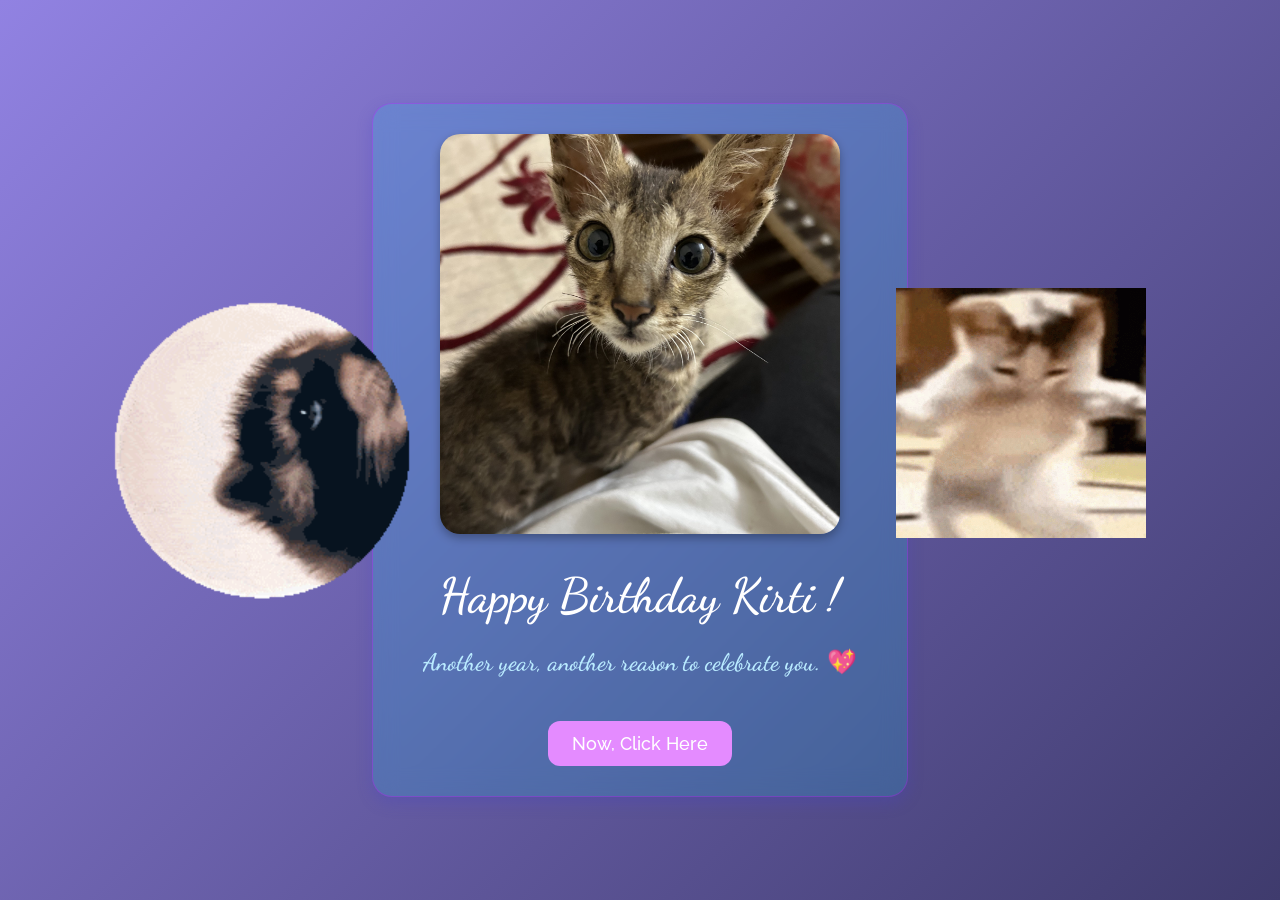
<file: index.html>
<!DOCTYPE html>
<html lang="en">
<head>
    <meta charset="UTF-8">
    <meta name="viewport" content="width=device-width, initial-scale=1.0">
    <title>Happy Birthday Love</title>
    <link rel="stylesheet" href="style.css">
</head>
<body>
    <div class="container">
        <div class="birthday-image">
            <img src="images/cat1.jpg" alt="Thomas">
        </div>
        <h1 class="fade-in">Happy Birthday Kirti !</h1>
        <p class="subtext">Another year, another reason to celebrate you. 💖</p>
        <button onclick="nextPage()" class="btn">Now, Click Here</button>
    </div>
    <div class="pedro_gif">
        <div class="pedro-gif">
            <img src="gifs/pedro.gif" alt="Pedro">
        </div>
    </div>
    <div class="dance_cat">
        <div class="dance-cat">
            <img src="gifs/dancecat.gif" alt="Dancing Cat">
        </div>
    </div>
    <script>
        function nextPage() {
            window.location.href = 'Sites/feelings.html';
        }
    </script>
</body>
</html>
</file>
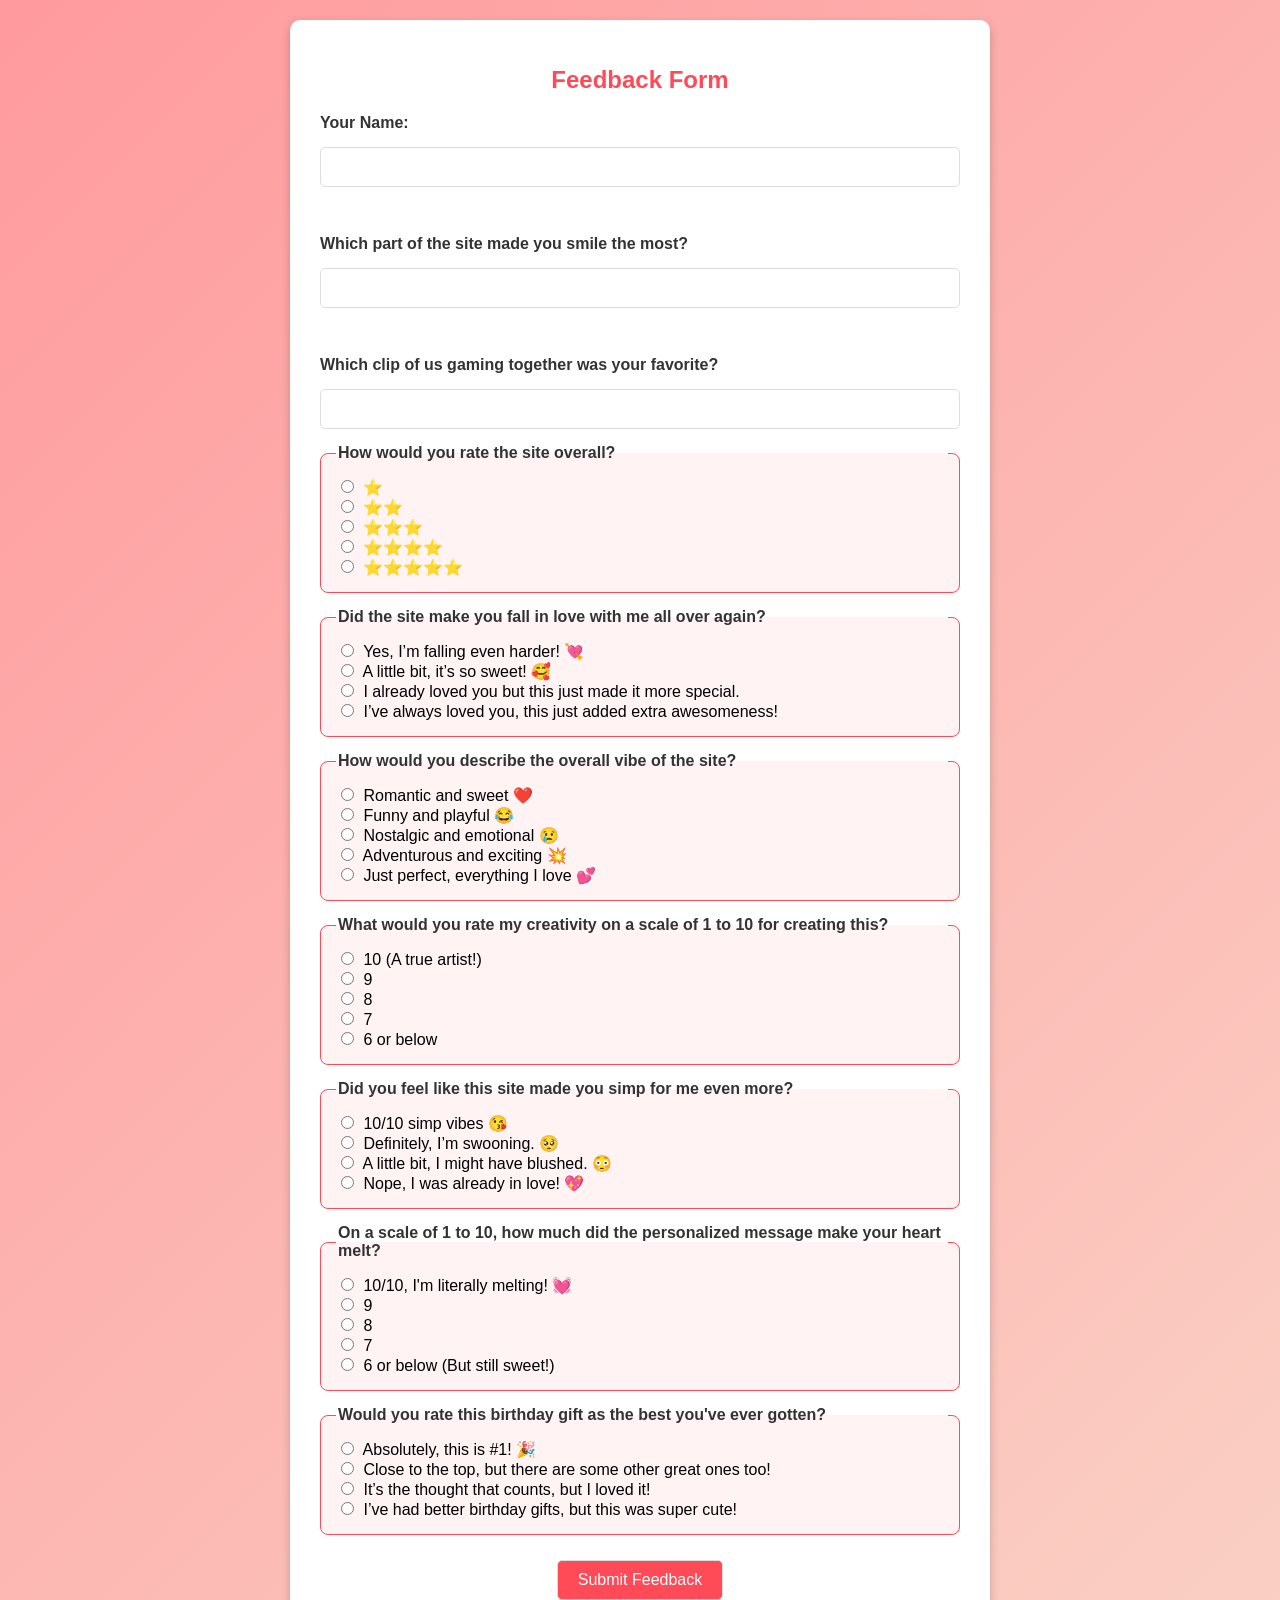
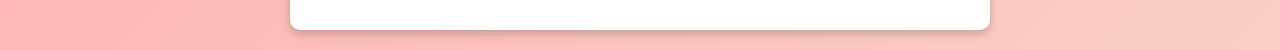
<file: Sites/feedback.html>
<!DOCTYPE html>
<html lang="en">
<head>
    <meta charset="UTF-8">
    <meta name="viewport" content="width=device-width, initial-scale=1.0">
    <title>Feedback Form</title>
    <link rel="stylesheet" href="../CSS/feedback.css">
    <script>
        function showPopup(event) {
            event.preventDefault();
            let popup = document.createElement("div");
            popup.innerHTML = `
                <div class="popup">
                    <p>Are you still simping for me ?</p>
                    <button onclick="redirectToThankYou()">Yes</button>
                    <button onclick="redirectToThankYou()">Absolutely</button>
                </div>
            `;
            document.body.appendChild(popup);
        }

        function redirectToThankYou() {
            window.open("thankyou.html", "_blank");
        }
    </script>
</head>
<body>
    <audio id="bg-music" loop>
        <source src="../audio/Jaden - BYE.mp3" type="audio/mpeg">
        Your browser does not support the audio element.
    </audio>
    
    <script>
        document.addEventListener("DOMContentLoaded", function() {
            const audio = document.getElementById("bg-music");
    
            function playMusic() {
                audio.play().catch(error => console.log("Autoplay prevented:", error));
                document.body.removeEventListener("click", playMusic);
            }
    
            document.body.addEventListener("click", playMusic);
        });
    </script>
    

    <div class="container">
        <h1>Feedback Form</h1>
        <form onsubmit="showPopup(event)">
            <label for="name">Your Name:</label>
            <input type="text" id="name" name="name" required>
            
            <br>

            <label for="smile">Which part of the site made you smile the most?</label>
            <input type="text" id="smile" name="smile" required>

            <br>

            <label for="clip">Which clip of us gaming together was your favorite?</label>
            <input type="text" id="clip" name="clip" required>

            <fieldset>
                <legend>How would you rate the site overall?</legend>
                <input type="radio" name="rating" value="1"> ⭐<br>
                <input type="radio" name="rating" value="2"> ⭐⭐<br>
                <input type="radio" name="rating" value="3"> ⭐⭐⭐<br>
                <input type="radio" name="rating" value="4"> ⭐⭐⭐⭐<br>
                <input type="radio" name="rating" value="5"> ⭐⭐⭐⭐⭐<br>
            </fieldset>
            
            <fieldset>
                <legend>Did the site make you fall in love with me all over again?</legend>
                <input type="radio" name="love" value="falling_harder"> Yes, I’m falling even harder! 💘<br>
                <input type="radio" name="love" value="sweet"> A little bit, it’s so sweet! 🥰<br>
                <input type="radio" name="love" value="already_loved"> I already loved you but this just made it more special.<br>
                <input type="radio" name="love" value="extra_awesomeness"> I’ve always loved you, this just added extra awesomeness!<br>
            </fieldset>
            
            <fieldset>
                <legend>How would you describe the overall vibe of the site?</legend>
                <input type="radio" name="vibe" value="romantic"> Romantic and sweet ❤️<br>
                <input type="radio" name="vibe" value="funny"> Funny and playful 😂<br>
                <input type="radio" name="vibe" value="nostalgic"> Nostalgic and emotional 😢<br>
                <input type="radio" name="vibe" value="adventurous"> Adventurous and exciting 💥<br>
                <input type="radio" name="vibe" value="perfect"> Just perfect, everything I love 💕<br>
            </fieldset>
            
            <fieldset>
                <legend>What would you rate my creativity on a scale of 1 to 10 for creating this?</legend>
                <input type="radio" name="creativity" value="10"> 10 (A true artist!)<br>
                <input type="radio" name="creativity" value="9"> 9<br>
                <input type="radio" name="creativity" value="8"> 8<br>
                <input type="radio" name="creativity" value="7"> 7<br>
                <input type="radio" name="creativity" value="6_or_below"> 6 or below<br>
            </fieldset>
            
            <fieldset>
                <legend>Did you feel like this site made you simp for me even more?</legend>
                <input type="radio" name="simp" value="10"> 10/10 simp vibes 😘<br>
                <input type="radio" name="simp" value="definitely"> Definitely, I’m swooning. 🥺<br>
                <input type="radio" name="simp" value="blushed"> A little bit, I might have blushed. 😳<br>
                <input type="radio" name="simp" value="already_in_love"> Nope, I was already in love! 💖<br>
            </fieldset>
            
            <fieldset>
                <legend>On a scale of 1 to 10, how much did the personalized message make your heart melt?</legend>
                <input type="radio" name="melt" value="10"> 10/10, I'm literally melting! 💓<br>
                <input type="radio" name="melt" value="9"> 9<br>
                <input type="radio" name="melt" value="8"> 8<br>
                <input type="radio" name="melt" value="7"> 7<br>
                <input type="radio" name="melt" value="6_or_below"> 6 or below (But still sweet!)<br>
            </fieldset>
            
            <fieldset>
                <legend>Would you rate this birthday gift as the best you've ever gotten?</legend>
                <input type="radio" name="gift" value="best"> Absolutely, this is #1! 🎉<br>
                <input type="radio" name="gift" value="close"> Close to the top, but there are some other great ones too!<br>
                <input type="radio" name="gift" value="thought_counts"> It’s the thought that counts, but I loved it!<br>
                <input type="radio" name="gift" value="better_gifts"> I’ve had better birthday gifts, but this was super cute!<br>
            </fieldset>
            
            <button type="submit">Submit Feedback</button>
        </form>
    </div>
</body>
</html>
</file>
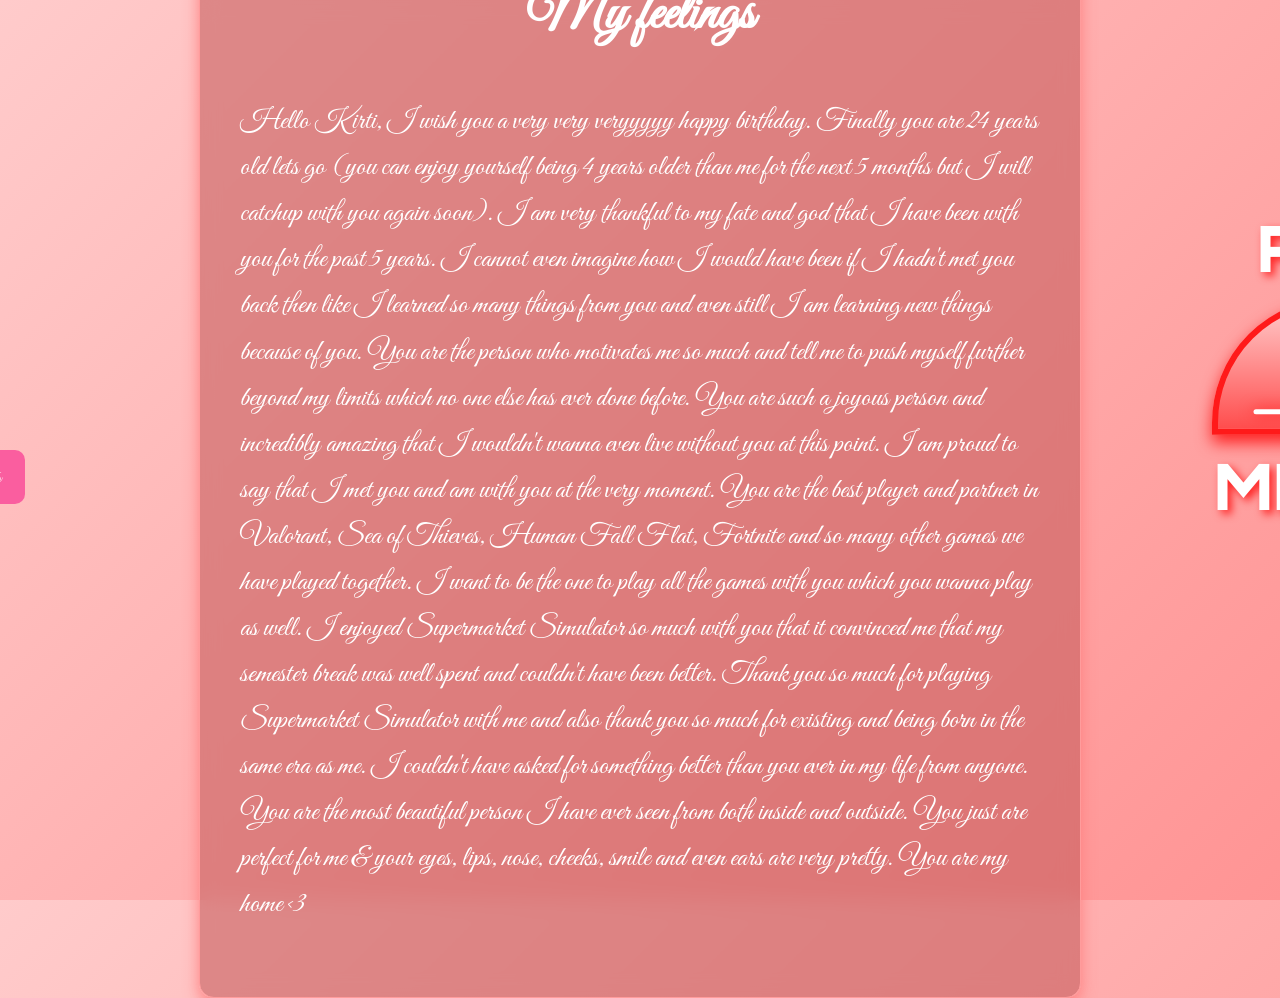
<file: Sites/feelings.html>
<!DOCTYPE html>
<html lang="en">
<head>
    <meta charset="UTF-8">
    <meta name="viewport" content="width=device-width, initial-scale=1.0">
    <title>My feelings</title>
    <link rel="stylesheet" href="../CSS/feelings.css"> 
    <link rel="stylesheet" href="../CSS/rizzmeter.css">
</head>
<body>
    <div class="feelings_message">
        <div class="feels-message">
        <h1>My feelings</h1>
        </div>
        <br>
        <div class="feels_message">
        <p>Hello Kirti, I wish you a very very veryyyyy happy birthday. Finally you are 24 years old lets go (you can enjoy yourself being 4 years older than me for the next 5 months but I will catchup with you again soon).

        I am very thankful to my fate and god that I have been with you for the past 5 years. I cannot even imagine how I would have been if I hadn't met you back then like I learned so many things from you and even still I am learning new things because of you. You are the person who motivates me so much and tell me to push myself further beyond my limits which no one else has ever done before. You are such a joyous person and incredibly amazing that I wouldn't wanna even live without you at this point. I am proud to say that I met you and am with you at the very moment. You are the best player and partner in Valorant, Sea of Thieves, Human Fall Flat, Fortnite and so many other games we have played together. I want to be the one to play all the games with you which you wanna play as well. I enjoyed Supermarket Simulator so much with you that it convinced me that my semester break was well spent and couldn't have been better. Thank you so much for playing Supermarket Simulator with me and also thank you so much for existing and being born in the same era as me. I couldn't have asked for something better than you ever in my life from anyone. You are the most beautiful person I have ever seen from both inside and outside. You just are perfect for me & your eyes, lips, nose, cheeks, smile and even ears are very pretty. You are my home <3</p>
        </div>
        <div class="rizz-meter-container">
            <div class="rizz-text rizz-top">RIZZ</div>
            <div class="rizz-meter">
                <div class="needle" id="needle"></div>
                <div class="tick-marks"></div>
            </div>
            <div class="rizz-level" id="rizzLevel">0%</div>
            <div id="emoji" style="display: none; font-size: 3rem; margin-top: 10px;"></div>
            <div class="rizz-text rizz-bottom">METER</div>
            <div class="rizz-controls">
                <button onclick="changeRizz(-5)">-</button>
                <button onclick="changeRizz(5)">+</button>
            </div>
            <button onclick="submitRizz()" class="submit-button">Submit</button>
            <p id="rizzResult"></p>
        </div>
    
        <style>
            .rizz-text {
                font-size: 4rem;
                font-weight: 900;
                color: #ffffff;
                text-shadow: 4px 4px 8px rgba(255, 0, 0, 0.8);
                font-family: 'Orbitron', sans-serif;
            }
            .rizz-top {
                margin-bottom: 10px;
            }
            .rizz-bottom {
                margin-top: 10px;
            }
            .rizz-controls {
                margin-top: 20px;
            }
            .rizz-controls button {
                font-size: 1.5rem;
                margin: 5px;
                padding: 10px 20px;
                background: #ff4d4d;
                color: white;
                border: none;
                border-radius: 5px;
                cursor: pointer;
                font-family: 'Orbitron', sans-serif;
            }
            .submit-button {
                margin-top: 10px;
                font-size: 1.2rem;
                padding: 10px 20px;
                background: #ff1a1a;
                color: white;
                border: none;
                border-radius: 5px;
                cursor: pointer;
                font-family: 'Orbitron', sans-serif;
            }
            #rizzResult {
                font-size: 1.5rem;
                color: white;
                margin-top: 10px;
                font-family: 'Orbitron', sans-serif;
            }
        </style>
    
        <script>
            let rizzValue = 0;
    
            function changeRizz(amount) {
                rizzValue = Math.max(0, Math.min(100, rizzValue + amount));
                updateRizzMeter(rizzValue);
            }
    
            function updateRizzMeter(value) {
                let needle = document.getElementById("needle");
                let rizzText = document.getElementById("rizzLevel");
                let rotation = (value / 100) * 180 - 90;
                needle.style.transform = `rotate(${rotation}deg)`;
                rizzText.innerText = `${value}%`;
            }
    
            function submitRizz() {
                let emojis = ["😭", "😨", "😟", "😢", "😯", "😊", "😀", "😆", "😍", "💖🎉"];
                let index = Math.min(Math.floor(rizzValue / 10), 9);
                let emoji = emojis[index];
                document.getElementById("emoji").innerText = emoji;
                document.getElementById("emoji").style.display = "block";
                document.getElementById("rizzResult").innerText = `You rated Arin's rizz ${rizzValue}% ${emoji}`;
            }
        </script>
        <button onclick="window.location.href='surprises.html'" class="surprise-button">More Surprises</button>

        <style>
            .surprise-button {
                position: absolute;
                top: 50%; /* Change these values to move the meter */
                left: -40%;
                font-size: 1.5rem;
                padding: 12px 24px;
                background: #fa5e9f;
                color: white;
                border: none;
                border-radius: 10px;
                cursor: pointer;
                font-family: 'Great Vibes', sans-serif;
                transition: background 0.3s ease;
            }
            .surprise-button:hover {
                background: #ff7b7b;
            }
        </style>
</body>
</html>
</file>
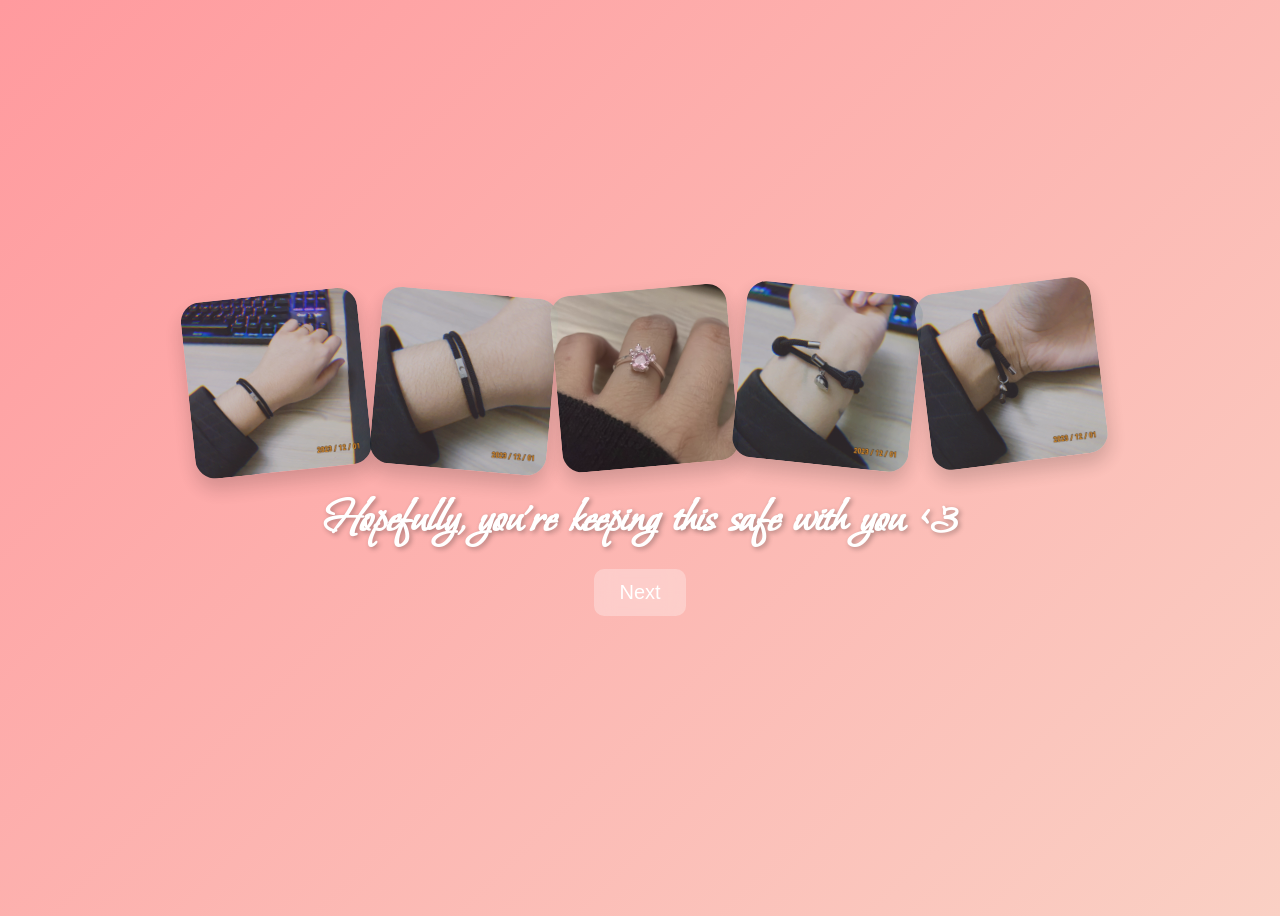
<file: Sites/photos.html>
<!DOCTYPE html>
<html lang="en">
<head>
    <meta charset="UTF-8">
    <meta name="viewport" content="width=device-width, initial-scale=1.0">
    <title>Photo Gallery</title>
    <link rel="stylesheet" href="../CSS/photos.css">
</head>
<body>
    <div class="container active" id="page1">
        <div class="collage">
            <img src="../images/bracelet1.jpg" alt="Photo 1">
            <img src="../images/bracelet2.jpg" alt="Photo 2">
            <img src="../images/ring.jpg" alt="Photo 3">
            <img src="../images/bracelet3.jpg" alt="Photo 4">
            <img src="../images/bracelet4.jpg" alt="Photo 5">
        </div>
        <div class="caption">Hopefully, you're keeping this safe with you <3 </div>
        <button class="next-btn" onclick="showPage(2)">Next</button>
    </div>

    <div class="container" id="page2">
        <img src="../images/wotership.jpg" alt="Photo 6" width="80%">
        <img src="../images/d1.jpg" alt="Photo 7" width="80%">
        <img src="../images/IMG_8200.jpg" alt="Photo 8" width="80%">
        <img src="../images/d2.jpg" alt="Photo 9" width="80%">
        <div class="caption">Also how can I not add your cute boiled egg too :p </div>
        <button class="next-btn" onclick="showPage(3)">Next</button>
    </div>

    <div class="container" id="page3">
        <img src="../images/IMG_8998.png" alt="Photo 10" width="80%">
        <img src="../images/IMG_9632.png" alt="Photo 11" width="80%">
        <div class="caption">And also I think he likes me too :3</div>
        <button class="next-btn" onclick="showPage(4)">Next</button>
    </div>

    <div class="container" id="page4">
        <img src="../images/cat1.jpg" alt="Photo 12" width="80%">
        <img src="../images/cat3.jpg" alt="Photo 13" width="80%">
        <img src="../images/cat2.jpg" alt="Photo 14" width="80%">
        <div class="caption">And this little fellow over here too whom you fell in love with :)</div>
        <button class="next-btn" onclick="showPage(5)">Next</button>
    </div>

    <div class="container" id="page5">
        <img src="../images/open4a_surpise_5.png" alt="Photo 15" width="50%">
        <div class="caption">And ofc this precious gift from you (This is my phone's wallpaper btw ❤️)</div>
        <button class="next-btn" onclick="location.href='playlist.html'">Next</button>
    </div>

    <script>
        function showPage(pageNumber) {
            document.querySelectorAll('.container').forEach(page => {
                page.classList.remove('active');
            });
            document.getElementById('page' + pageNumber).classList.add('active');
        }
    </script>
</body>
</html>
</file>
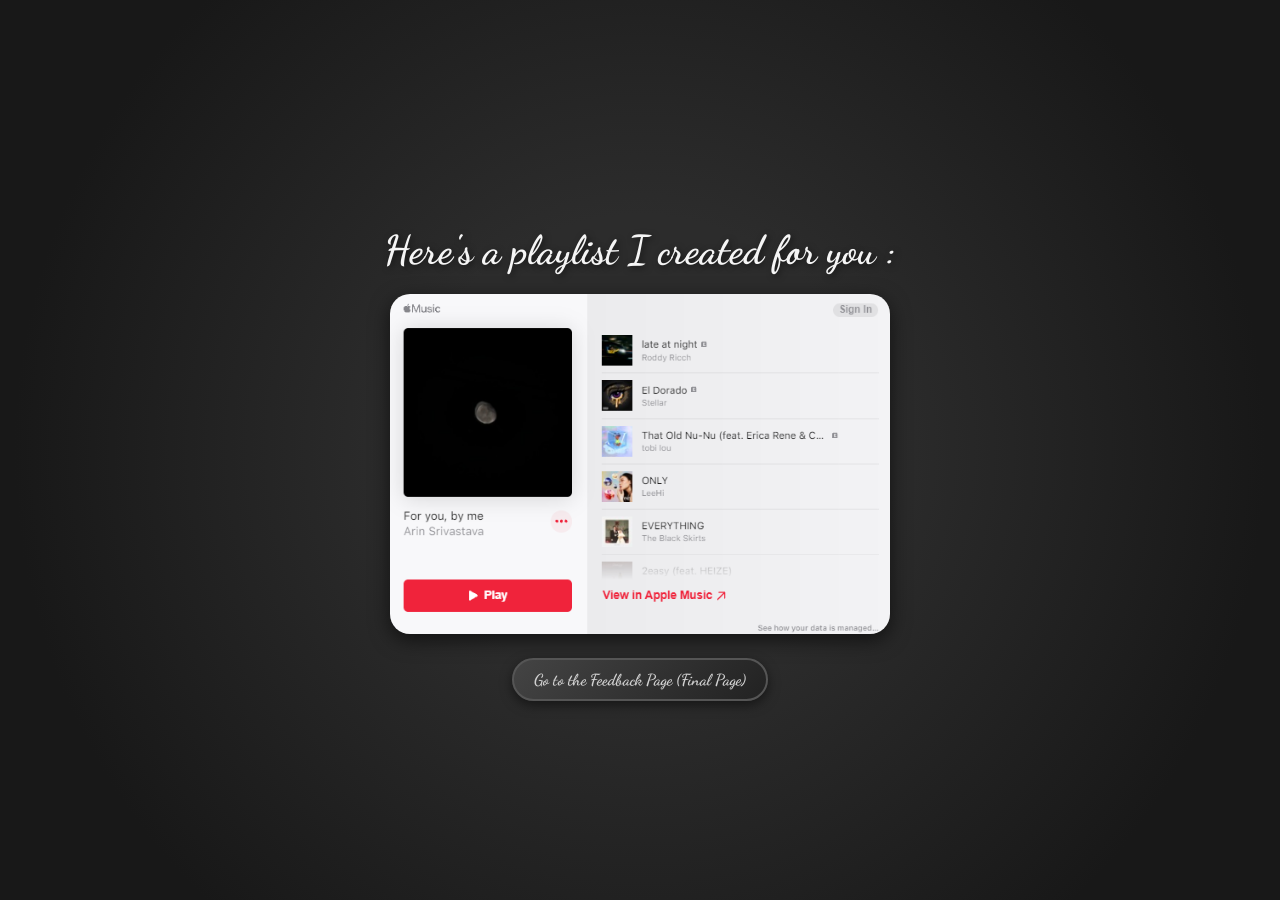
<file: Sites/playlist.html>
<!DOCTYPE html>
<html lang="en">
<head>
    <meta charset="UTF-8">
    <meta name="viewport" content="width=device-width, initial-scale=1.0">
    <title>Playlist</title>
    <link rel="stylesheet" href="../CSS/playlist.css">
</head>
<body>
    <div class="container">
        <h1>Here's a playlist I created for you :</h1>
        <a href="https://music.apple.com/in/playlist/for-you-by-me/pl.u-76oNl1BsvpbXxKA" target="_blank">
            <img src="../images/am.png" alt="Playlist Cover">
        </a>
        <div class="button-wrapper">
            <a href="feedback.html" class="feedback-button">Go to the Feedback Page (Final Page)</a>
        </div>
    </div>
</body>
</html>
</file>
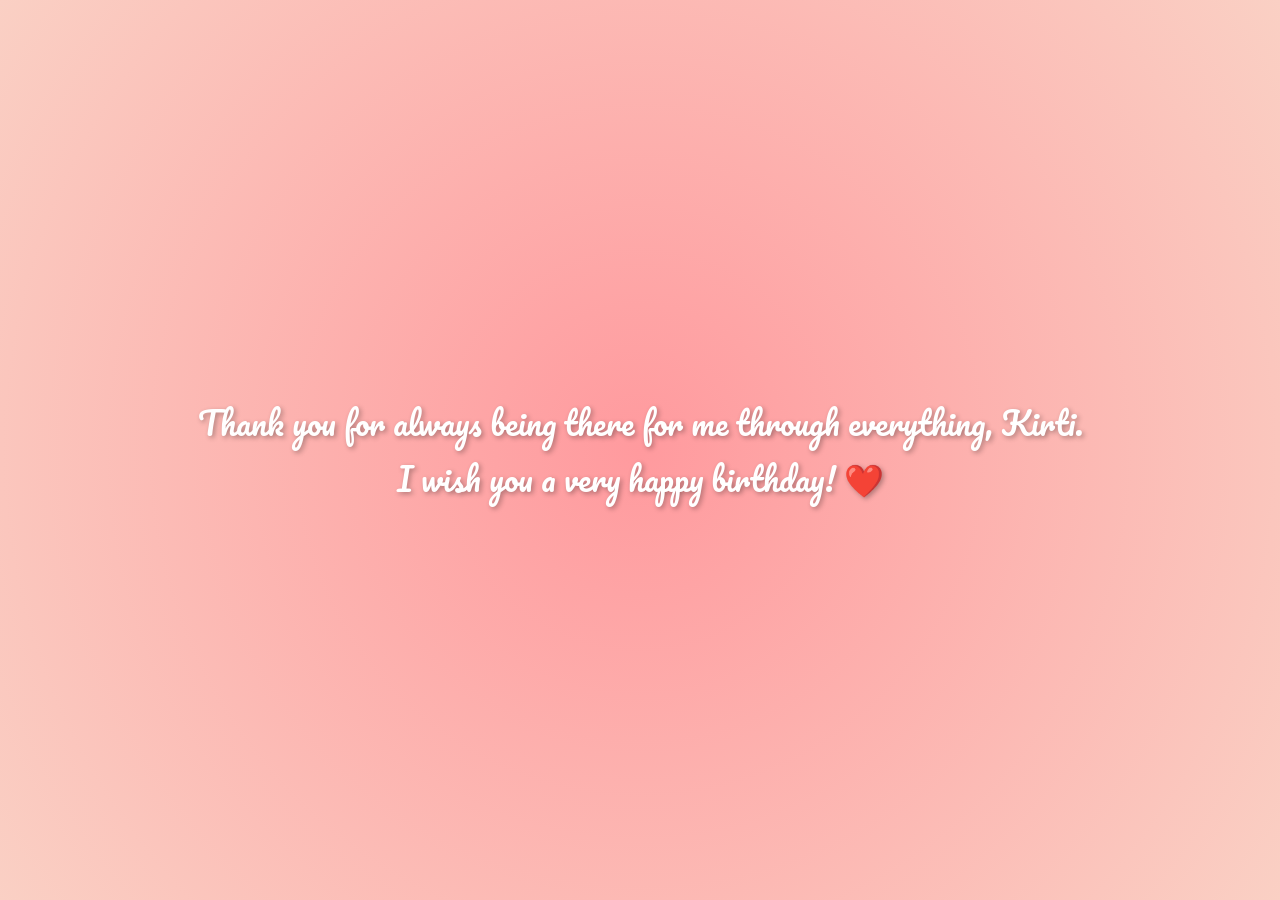
<file: Sites/thankyou.html>
<!DOCTYPE html>
<html lang="en">
<head>
    <meta charset="UTF-8">
    <meta name="viewport" content="width=device-width, initial-scale=1.0">
    <title>Thank You</title>
    <link rel="stylesheet" href="../CSS/thankyou.css">
</head>
<body>
    <div class="thank-you-message">Thank you for always being there for me through everything, Kirti.
        <br>
        I wish you a very happy birthday! ❤️</div>
</body>
</html>
</file>
<file: style.css>
/* Import Google Font */
@import url('https://fonts.googleapis.com/css2?family=Playfair+Display:wght@500;700&family=Raleway:wght@300;500&family=Dancing+Script:wght@600&display=swap');

/* General Styles */
body {
    margin: 0;
    padding: 0;
    font-family: 'Playfair Display', serif;
    background: linear-gradient(135deg, #9182e2, #3f3b6d);
    display: flex;
    justify-content: center;
    align-items: center;
    height: 100vh;
    text-align: center;
    color: #4e6dc2;
}

.dance_cat {
    position: absolute;
    top: 32%;
    right: 10.5%;
}

.dance-cat img {
    width: auto !important; 
    height: 250px !important;

}


.pedro_gif {
    padding: 0px 0px;
    position: absolute;
    top: 300px;
    left: 8.75%;
}

.pedro-gif img {
    width: 300px;
    height: auto;
    display: block;
}

.container {
    background: rgba(0, 225, 255, 0.15);
    padding: 30px 50px;
    border-radius: 20px;
    box-shadow: 0 6px 15px rgba(74, 65, 194, 0.3);
    backdrop-filter: blur(12px);
    border: 1px solid rgba(211, 0, 253, 0.3);
    position: relative;
}

.birthday-image {
    display: flex;
    justify-content: center;
    margin-bottom: 20px;
}

.birthday-image img {
    width: 400px; /* Increased size */
    height: 400px;
    object-fit: cover;
    border-radius: 20px; /* Square shape with slightly rounded corners */
    box-shadow: 0 4px 10px rgba(0, 0, 0, 0.3);
}

h1 {
    font-size: 3rem;
    font-family: 'Dancing Script', cursive;
    font-weight: 600;
    color: #ffffff;
    margin-bottom: 10px;
}

.subtext {
    font-size: 1.5rem;
    font-family: 'Dancing Script', cursive;
    font-weight: 600;
    color: #b9ebff;
}

/* Button Styles */
.btn {
    margin-top: 20px;
    padding: 12px 24px;
    font-size: 1.1rem;
    border: none;
    border-radius: 12px;
    background: #e48bff;
    color: white;
    cursor: pointer;
    transition: 0.3s;
    font-family: 'Raleway', sans-serif;
    font-weight: 500;
}

.btn:hover {
    background: #6a3a74;
    transform: scale(1.05);
}

/* Fade-in Animation */
.fade-in {
    animation: fadeIn 2s ease-in-out;
}

@keyframes fadeIn {
    from { opacity: 0; transform: translateY(-20px); }
    to { opacity: 1; transform: translateY(0); }
}
</file>
<file: CSS/feedback.css>
body {
    font-family: 'Arial', sans-serif;
    background: linear-gradient(135deg, #ff9a9e, #fad0c4);
    margin: 0;
    padding: 0;
    display: flex;
    justify-content: center;
    align-items: center;
    height: auto;
    min-height: 100vh;
}

.container {
    background: white;
    padding: 30px;
    border-radius: 10px;
    box-shadow: 0 4px 10px rgba(0, 0, 0, 0.2);
    width: 50%;
    text-align: center;
    margin: 20px 0;
}

h1 {
    color: #ff4a57;
    font-size: 24px;
    margin-bottom: 20px;
}

form {
    display: flex;
    flex-direction: column;
    gap: 15px;
    align-items: center;
}

label, legend {
    font-weight: bold;
    color: #333;
    display: block;
    text-align: left;
    width: 100%;
}

input[type="text"],
button {
    padding: 10px;
    border-radius: 5px;
    border: 1px solid #ddd;
    width: 100%;
    box-sizing: border-box;
    font-size: 16px;
}

input[type="radio"] {
    margin-right: 5px;
}

fieldset {
    border: 1px solid #ff4a57;
    padding: 15px;
    border-radius: 8px;
    background: #fff3f4;
    width: 100%;
    text-align: left;
    box-sizing: border-box;
}

button {
    background: #ff4a57;
    color: white;
    font-size: 16px;
    cursor: pointer;
    transition: background 0.3s;
    width: auto;
    padding: 10px 20px;
    margin-top: 10px;
}

button:hover {
    background: #e03a47;
}

.popup {
    position: fixed;
    top: 50%;
    left: 50%;
    transform: translate(-50%, -50%);
    background: white;
    padding: 20px;
    border-radius: 10px;
    box-shadow: 0 4px 10px rgba(0, 0, 0, 0.2);
    text-align: center;
    z-index: 1000;
}

.popup button {
    margin: 10px;
    width: auto;
    display: inline-block;
}
</file>
<file: CSS/feelings.css>
/* Import Google Font */
@import url('https://fonts.googleapis.com/css2?family=Great+Vibes&family=Raleway:wght@300;500&display=swap');

/* General Styles */
body {
    margin: 0;
    padding: 0;
    font-family: 'Raleway', sans-serif;
    background: linear-gradient(135deg, #ffcbcb, #ff9494);
    display: flex;
    justify-content: center;
    align-items: center;
    height: 100vh;
    text-align: center;
    color: #f50000;
}

.feelings_message {
    background: rgba(194, 88, 88, 0.562);
    padding: 40px;
    border-radius: 15px;
    box-shadow: 0 6px 15px rgba(255, 126, 126, 0.959);
    text-align: center;
    max-width: 800px;
    border: 1px solid rgb(255, 156, 156);
    backdrop-filter: blur(10px);
}

.feels-message h1 {
    font-family: 'Great Vibes', cursive;
    font-size: 3.5rem;
    color: #ffffff;
    margin-bottom: 1px;
}

.feels_message p {
    font-family: 'Great Vibes', cursive;
    font-size: 1.8rem;
    line-height: 1.6;
    color: #ffffff;
    text-align: left;
}

/* Fade-in Animation */
.fade-in {
    animation: fadeIn 2s ease-in-out;
}

@keyframes fadeIn {
    from { opacity: 0; transform: translateY(-20px); }
    to { opacity: 1; transform: translateY(0); }
}
</file>
<file: CSS/rizzmeter.css>
/* Import Font */
@import url('https://fonts.googleapis.com/css2?family=Orbitron:wght@400;700&display=swap');

/* Rizz Meter Container */
.rizz-meter-container {
    position: absolute;
    top: 30%; /* Change these values to move the meter */
    left: 115%;
    transform: translateY(-5%);
    display: flex;
    flex-direction: column;
    align-items: center;
    text-align: center;
}

/* Rizz Meter Gauge */
.rizz-meter {
    position: relative;
    width: 250px;
    height: 125px;
    background: linear-gradient(to top, #ff4d4d, #ffcccc);
    border-radius: 125px 125px 0 0;
    border: 6px solid #ff1a1a;
    box-shadow: 0 8px 16px rgba(255, 0, 0, 0.8);
    display: flex;
    align-items: center;
    justify-content: center;
    overflow: hidden;
}

/* Needle */
.needle {
    position: absolute;
    width: 5px;
    height: 90px;
    background: #ffffff;
    transform-origin: bottom center;
    transform: rotate(-90deg);
    transition: transform 0.5s ease-in-out;
    border-radius: 5px;
    box-shadow: 0 0 15px rgba(255, 0, 0, 0.7);
}

/* Rizz Level Display */
.rizz-level {
    position: absolute;
    bottom: -25px;
    font-size: 1.5rem;
    font-family: 'Orbitron', sans-serif;
    font-weight: bold;
    color: #ffffff;
    text-shadow: 2px 2px 5px rgba(255, 0, 0, 0.7);
}

/* Tick Marks */
.tick-marks {
    position: absolute;
    width: 100%;
    height: 100%;
    border-radius: 50%;
    pointer-events: none;
}
</file>
<file: CSS/photos.css>
@import url('https://fonts.googleapis.com/css2?family=Bonheur+Royale&display=swap');

body {
    font-family: 'Bonheur Royale', cursive;
    text-align: center;
    background: linear-gradient(135deg, #ff9a9e, #fad0c4);
    min-height: 100vh;
    display: flex;
    justify-content: center;
    align-items: center;
    flex-direction: column;
    overflow: hidden;
    position: relative;
}

/* Flowing clouds effect */
body::before {
    content: '';
    position: absolute;
    top: 0;
    left: 0;
    width: 100%;
    height: 100%;
    animation: moveClouds 60s linear infinite;
    opacity: 0.3;
    z-index: -1;
}

@keyframes moveClouds {
    from { background-position: 0 0; }
    to { background-position: -100% 0; }
}

.container {
    display: none;
}

.active {
    display: block;
}

/* Page-specific styles */
#page1 { background: linear-gradient(135deg); }
#page2 { background: linear-gradient(135deg); }
#page3 { background: linear-gradient(135deg); }
#page4 { background: linear-gradient(135deg); }
#page5 { background: linear-gradient(135deg); }

/* Remove solid pink bar */
.fade-bar {
    display: none;
}

/* Image styles with overlapping effect */
.collage {
    display: flex;
    justify-content: center;
    align-items: center;
    flex-wrap: wrap;
    gap: 30px;
    position: relative;
}

.collage img {
    width: 14%; /* Covers about 1/8th of the screen */
    border-radius: 20px;
    box-shadow: 0 10px 20px rgba(0, 0, 0, 0.2);
    position: relative;
    opacity: 0.9;
}

.collage img:nth-child(1) { transform: rotate(-6deg) translateX(50px); }
.collage img:nth-child(2) { transform: rotate(5deg) translateX(30px) translateY(-10px); }
.collage img:nth-child(3) { transform: rotate(-5deg) translateX(5px) translateY(-10px); }
.collage img:nth-child(4) { transform: rotate(6deg) translateY(-10px) translateX(-20px); }
.collage img:nth-child(5) { transform: rotate(-7deg) translateY(-20px) translateX(-40px); }

#page3 img {
    width: 18%;
    border-radius: 30px;
}

/* Page 3 Specific Image Adjustments */

#page3 img:nth-child(1) {
    position: absolute;
    top: 30%;
    left: 30%;
    width: 20%;
    transform: rotate(-5deg);
    border-radius: 20px;
}

#page3 img:nth-child(2) {
    position: absolute;
    top: 25%;
    right: 35%;
    width: 15%;
    transform: rotate(8deg);
    border-radius: 20px;
}

#page3 .caption {
    position: absolute;
    bottom: 25%;
    left: 35%;
    font-family: 'Bonheur Royale', cursive;
    font-size: 50px;
    color: white;
    text-shadow: 2px 2px 5px rgba(0, 0, 0, 0.3);
}

#page3 .next-btn {
    position: absolute;
    bottom: 18%;
    left: 46%;
}

/* Unique image adjustments for each page */
#page2 img, #page4 img {
    width: 16%;
    border-radius: 25px;
    opacity: 0.95;
}

#page4 img:nth-child(1) {
    position: absolute;
    top: 17.5%;
    left: 61%;
    width: 20%;
    border-radius: 20px;
}

#page4 img:nth-child(2) {
    position: absolute;
    top: 30%;
    left: 40%;
    width: 20%;
    border-radius: 20px;
}

#page4 img:nth-child(3) {
    position: absolute;
    top: 17.5%;
    right: 61%;
    width: 20%;
    border-radius: 20px;
}

#page4 .caption {
    position: absolute;
    bottom: 20%;
    left: 27.5%;
    font-family: 'Bonheur Royale', cursive;
    font-size: 50px;
    color: white;
    text-shadow: 2px 2px 5px rgba(0, 0, 0, 0.3);
}

#page4 .next-btn {
    position: absolute;
    bottom: 15%;
    left: 48%;
}

#page5 img {
    width: 18%;
    border-radius: 30px;
}

.caption {
    margin-top: 15px;
    font-size: 50px;
    font-weight: bold;
    color: #fff;
    text-shadow: 2px 2px 5px rgba(0, 0, 0, 0.3);
}

.next-btn {
    margin-top: 20px;
    padding: 12px 25px;
    font-size: 20px;
    border: none;
    background: rgba(255, 255, 255, 0.3);
    color: #fff;
    border-radius: 10px;
    cursor: pointer;
    transition: 0.3s;
    backdrop-filter: blur(10px);
}

.next-btn:hover {
    background: rgba(255, 255, 255, 0.6);
    color: #333;
}
</file>
<file: CSS/playlist.css>
@import url('https://fonts.googleapis.com/css2?family=Dancing+Script:wght@500;700&display=swap');

body {
    margin: 0;
    padding: 0;
    height: 100vh;
    display: flex;
    justify-content: center;
    align-items: center;
    background: radial-gradient(circle, #2c2c2c 30%, #181818 80%);
    font-family: 'Dancing Script', cursive;
    flex-direction: column;
}

.container {
    text-align: center;
    width: 100%;
}

h1 {
    font-size: 2.5rem;
    color: #f5f5f5;
    text-shadow: 2px 2px 6px rgba(0, 0, 0, 0.5);
    margin-bottom: 20px;
}

img {
    width: 70%;
    max-width: 500px;
    height: auto;
    border-radius: 20px;
    box-shadow: 0 6px 20px rgba(0, 0, 0, 0.6);
    transition: transform 0.3s ease-in-out, box-shadow 0.3s ease-in-out;
}

img:hover {
    transform: scale(1.06);
    box-shadow: 0 10px 30px rgba(0, 0, 0, 0.7);
}

/* Ensure button is centered below the image */
.button-wrapper {
    display: flex;
    justify-content: center;
    margin-top: 20px;
}

.feedback-button {
    display: inline-block;
    padding: 10px 20px;
    font-size: 1rem;
    font-weight: bold;
    text-decoration: none;
    color: #d1d1d1;
    background: linear-gradient(135deg, #444 0%, #222 100%);
    border: 2px solid #555;
    border-radius: 25px;
    box-shadow: 0 4px 12px rgba(0, 0, 0, 0.5);
    transition: all 0.3s ease-in-out;
}

.feedback-button:hover {
    transform: scale(1.08);
    background: linear-gradient(135deg, #555 0%, #333 100%);
    box-shadow: 0 6px 18px rgba(0, 0, 0, 0.6);
}
</file>
<file: CSS/thankyou.css>
@import url('https://fonts.googleapis.com/css2?family=Pacifico&display=swap');

body {
    display: flex;
    justify-content: center;
    align-items: center;
    height: 100vh;
    background: radial-gradient(circle, #ff9a9e, #fad0c4);
    color: white;
    font-family: 'Pacifico', cursive;
    text-align: center;
    margin: 0;
    overflow: hidden;
}

.thank-you-message {
    font-size: 2rem;
    text-shadow: 2px 2px 5px rgba(0, 0, 0, 0.3);
    animation: bounce 2s infinite alternate ease-in-out;
}

/* Bounce Animation */
@keyframes bounce {
    0% { transform: translateY(0); }
    100% { transform: translateY(-10px); }
}
</file>
